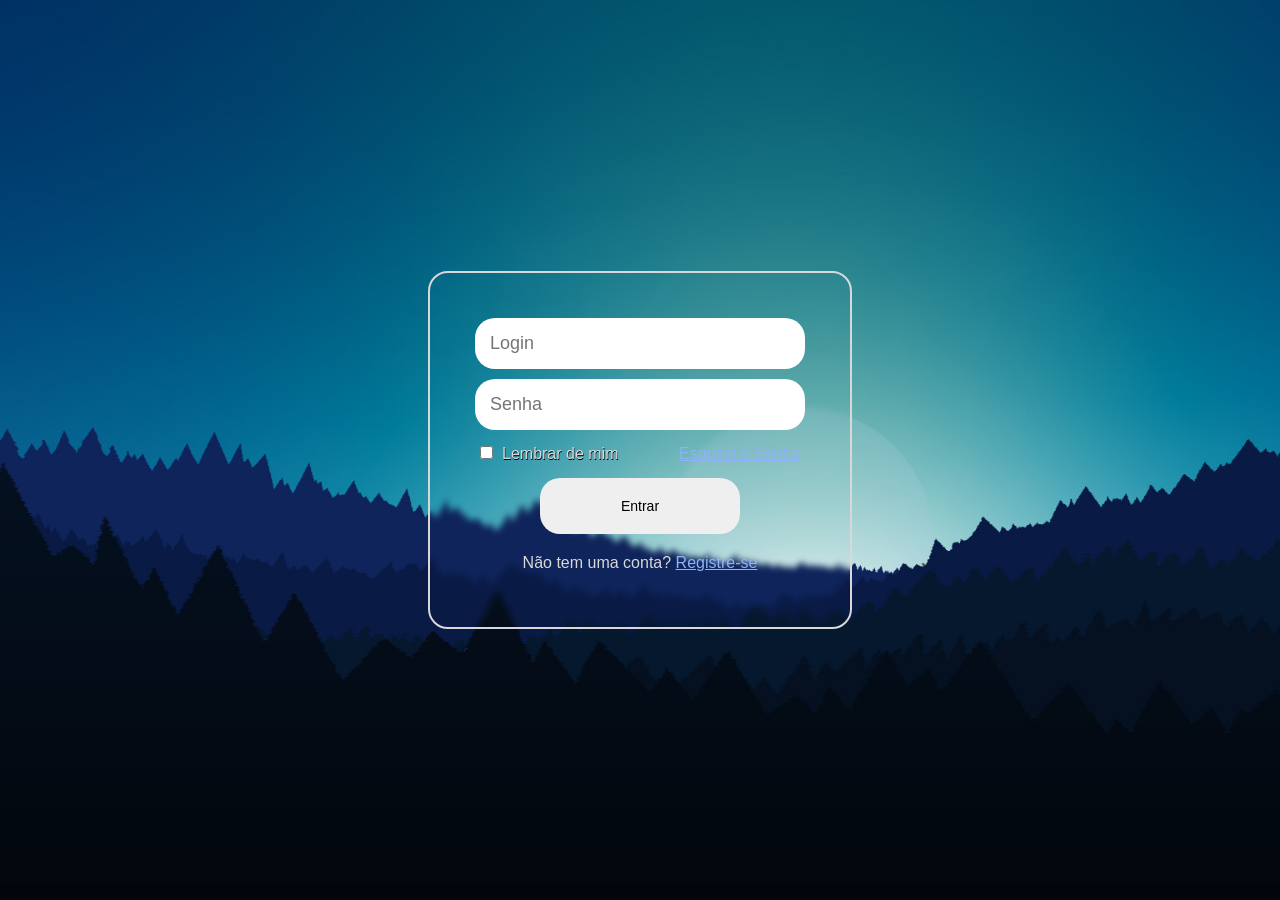
<file: index.html>
<!DOCTYPE html>
<html lang="en">
<head>
    <meta charset="UTF-8">
    <meta name="viewport" content="width=device-width, initial-scale=1.0">
    <title>Document</title>
    <link rel="stylesheet" href="style.css">
</head>
<body>
    <form>
        <div class="wrapper">
        
            <div class="login">
                <input type="text" name="login" id="login" placeholder="Login" required>
                <br>
                <input type="password" name="password" id="senha" placeholder="Senha" required>
            </div>

            <div class="remember">
                <div class="check">
                    <input type="checkbox" name="remember" id="lembrar">
                    <label for="lembrar">Lembrar de mim</label>
                </div>
                <a href="#">Esqueci a Senha</a>
            </div>

            <div class="button">
                <button type="submit">Entrar</button>
            </div>

            <div class="register">
                <p>Não tem uma conta? <a href="#">Registre-se</a></p>
            </div>
         
        </div>    
    </form>
</body>
</html>
</file>
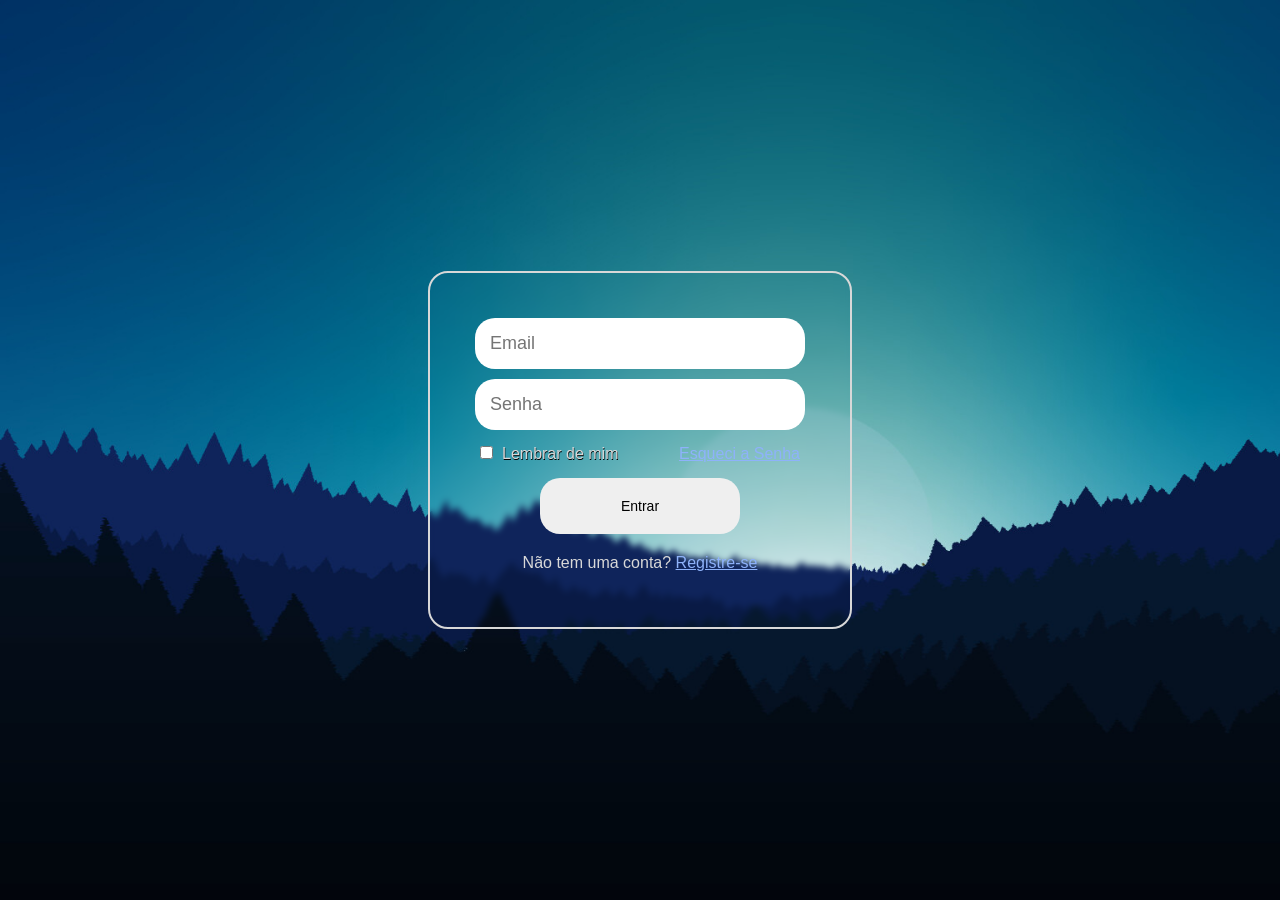
<file: login.html>
<!DOCTYPE html>
<html lang="en">
<head>
    <meta charset="UTF-8">
    <meta name="viewport" content="width=device-width, initial-scale=1.0">
    <title>Login</title>
    <link rel="stylesheet" href="style.css">
</head>
<body>
    <form>
        <div class="wrapper">
        
            <div class="login">
                <input type="email" name="email" id="Email" placeholder="Email" required>
                <br>
                <input type="password" name="password" id="Senha" placeholder="Senha" required>
            </div>

            <div class="remember">
                <div class="check">
                    <input type="checkbox" name="remember" id="lembrar">
                    <label for="lembrar">Lembrar de mim</label>
                </div>
                <a href="newpass.html">Esqueci a Senha</a>
            </div>

            <div class="button">
                <button type="submit">Entrar</button>
            </div>

            <div class="register">
                <p>Não tem uma conta? <a href="register.html">Registre-se</a></p>
            </div>
         
        </div>    
    </form>
</body>
</html>
</file>
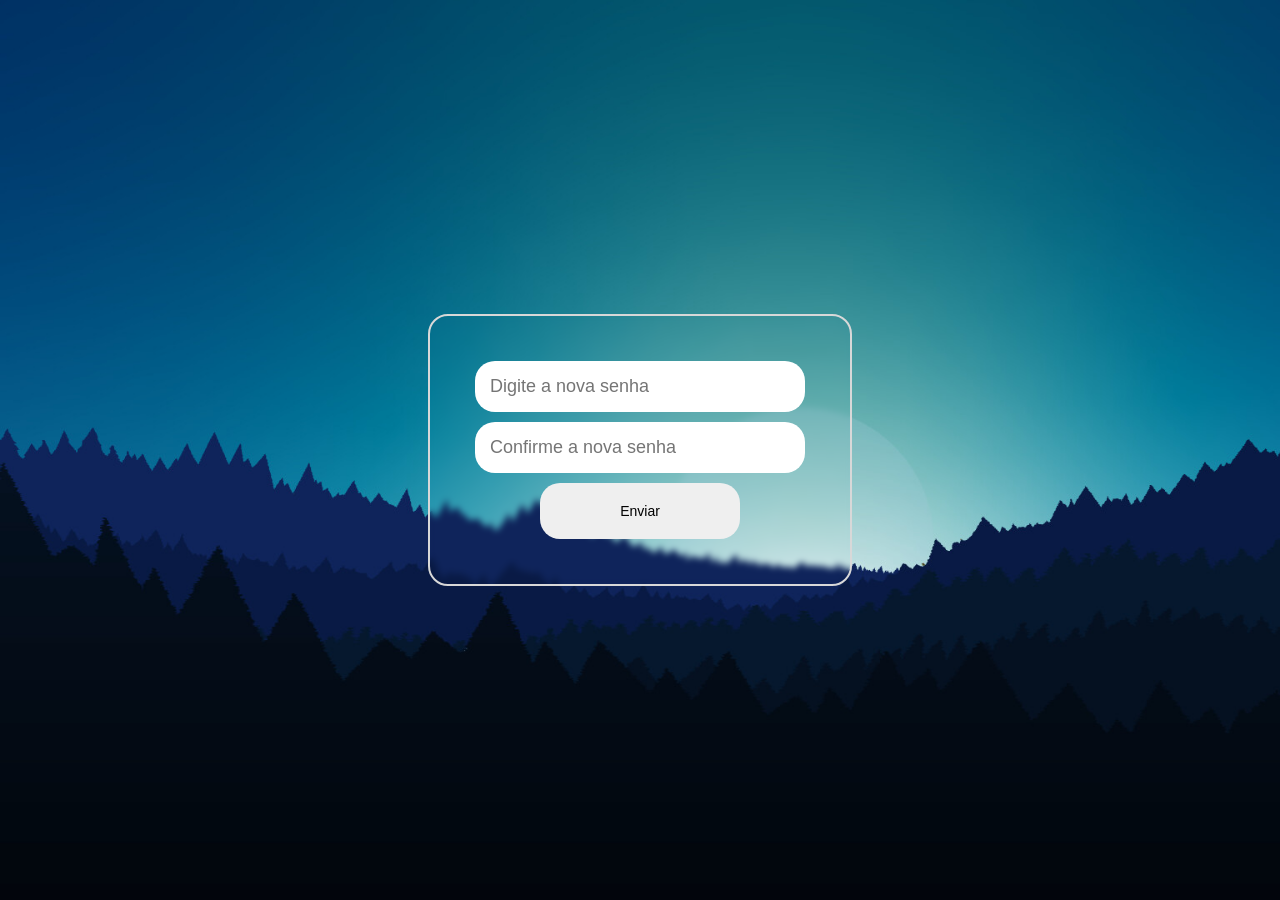
<file: newpass.html>
<!DOCTYPE html>
<html lang="en">
<head>
    <meta charset="UTF-8">
    <meta name="viewport" content="width=device-width, initial-scale=1.0">
    <title>Nova Senha</title>
    <link rel="stylesheet" href="style.css">
</head>
<body>
    <form action="login.html" id="FormSubmit">
        <div class="wrapper">

            <div class="resetting">
                <input type="password" name="Nova senha" id="Senha" placeholder="Digite a nova senha" required>
                <br>
                <input type="password" name="confirm" id="ConfirmarSenha" placeholder="Confirme a nova senha" required>

            </div>

            <div class="button" onClick="comparison()">
                <button type="submit" >Enviar</button>
            </div>

        </div>
    </form>

    <script src="passcheck.js"></script>
</body>
</html>
</file>
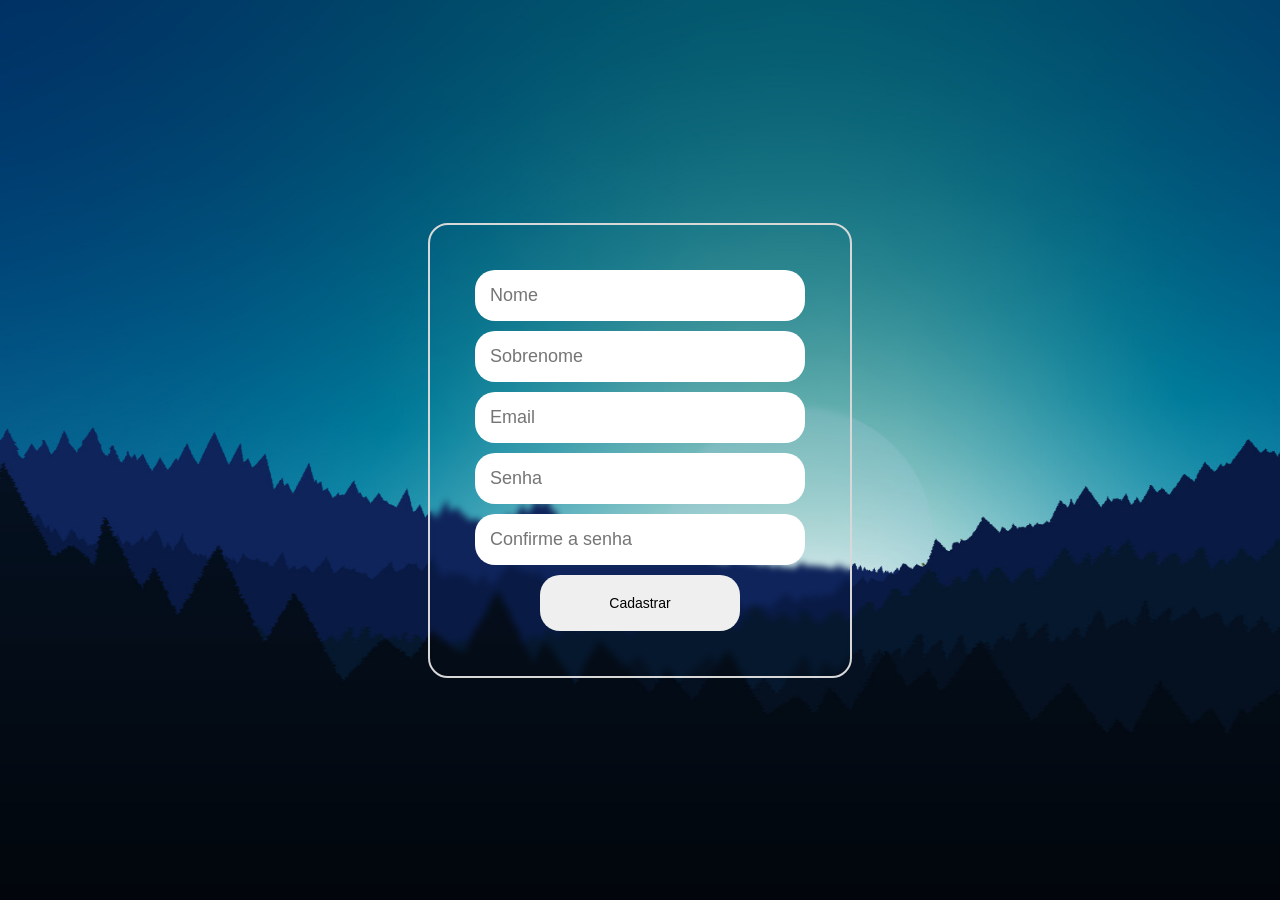
<file: register.html>
<!DOCTYPE html>
<html lang="en">
<head>
    <meta charset="UTF-8">
    <meta name="viewport" content="width=device-width, initial-scale=1.0">
    <title>Cadastro</title>
    <link rel="stylesheet" href="style.css">
</head>
<body>

    <form action="login.html" id="FormSubmit">
        <div class="wrapper">

            <div class="first_name">
                <input type="text" name="first_name" id="FirstName" placeholder="Nome" required>
            </div>

            <div class="last_name">
                <input type="text" name="last_name" id="LastName" placeholder="Sobrenome" required>
            </div>
            
            <div class="email">
                <input type="email" name="email" id="Email" placeholder="Email" required>
            </div>

            <div class="pass">
                <input type="password" name="senha" id="Senha" placeholder="Senha" minlength="4" maxlength="12" required>
            </div>
        
            <div class="confirmpass">
                <input type="password" name="confirmar_senha" id="ConfirmarSenha" placeholder="Confirme a senha" minlength="4" maxlength="12" required>
            </div>

            <div class="button">
                <button type="submit">Cadastrar</button>
            </div>

        </div>
    </form>

    <script src="passcheck.js"></script>
</body>
</html>
</file>
<file: style.css>
*{
    margin: 0;
    padding: 0;
}

body{
    display: flex;
    justify-content: center;
    align-items: center;
    height: 100vh;
    background: url(img.jpg);
    background-repeat: no-repeat;
    background-size: cover;
}

.wrapper{
    display: flex;
    justify-content: center;
    flex-direction: column;
    border: solid 2px rgb(216, 216, 216);
    padding: 40px;
    border-radius: 20px;
    backdrop-filter: blur(3px);
}

input[type="email"],input[type="password"],input[type="text"]{
    padding: 15px;
    margin: 5px;
    border-radius: 20px;
    border: 0px;
    font-size: 18px;
    font-family: 'Lucida Sans', 'Lucida Sans Regular', 'Lucida Grande', 'Lucida Sans Unicode', Geneva, Verdana, sans-serif;
    width: 300px;
}

.remember{
    display: flex;
    margin: 10px;
    justify-content: space-between;
}

.remember a{
    color: rgb(142, 178, 250);
    font-family:  'Lucida Sans', 'Lucida Sans Regular', 'Lucida Grande', 'Lucida Sans Unicode', Geneva, Verdana, sans-serif;
}

.button{
    align-self: center;
    margin: 5px;
}

.register{
    font-family: 'Lucida Sans', 'Lucida Sans Regular', 'Lucida Grande', 'Lucida Sans Unicode', Geneva, Verdana, sans-serif;
    color: rgb(216, 216, 216);
    text-align: center;
    margin: 15px;
}

.register a{
    color: rgb(142, 178, 250);
}

label{
    margin: 5px;
    font-size: 16px;
    font-family: 'Lucida Sans', 'Lucida Sans Regular', 'Lucida Grande', 'Lucida Sans Unicode', Geneva, Verdana, sans-serif;
    color: rgb(216, 216, 216);
    text-shadow: 0.5px 0.5px 0.5px black;
}

button{
    width: 200px;
    padding: 20px;
    border-radius: 20px;
    border: 0px;
    font-family: 'Lucida Sans', 'Lucida Sans Regular', 'Lucida Grande', 'Lucida Sans Unicode', Geneva, Verdana, sans-serif;
    font-size: 14px;
}

button:hover{
    cursor: pointer;
}

button:active{
    transform: scale(1.05);
}
</file>
